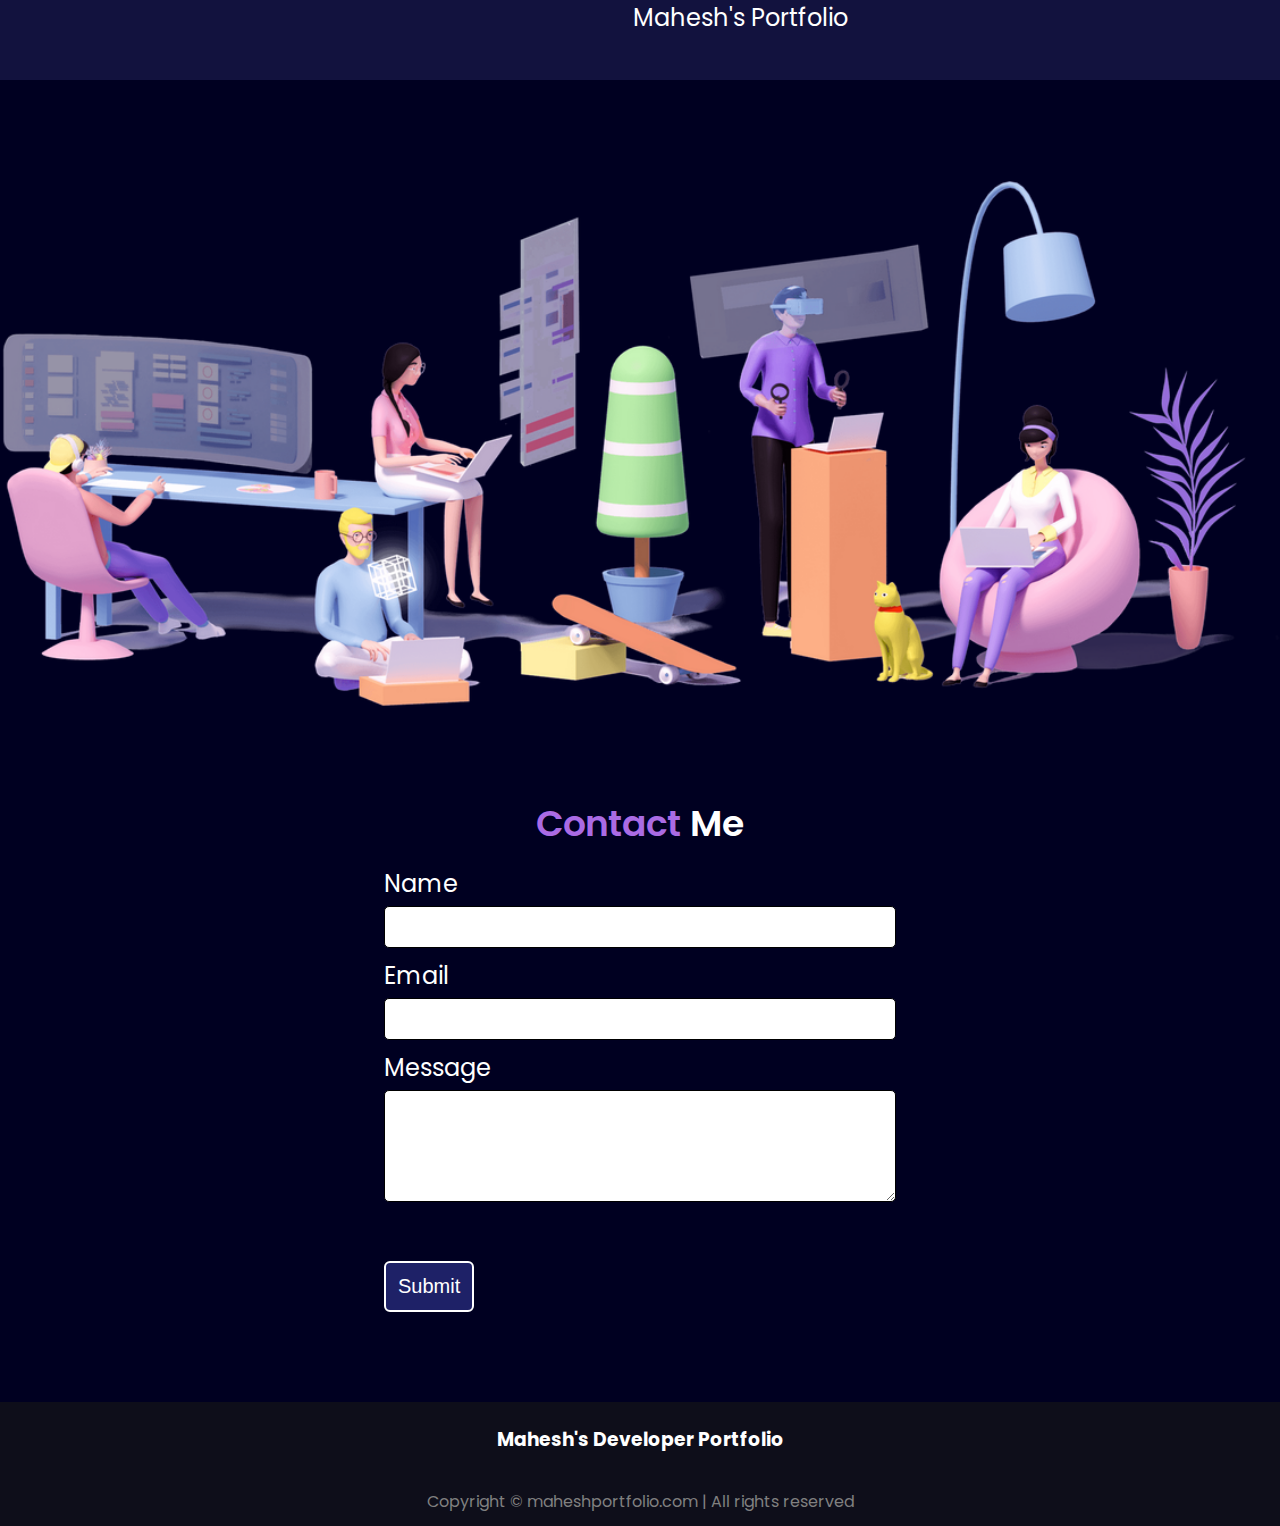
<file: contact.html>
<!DOCTYPE html>
<html lang="en">
<head>
    <meta charset="UTF-8">
    <meta name="viewport" content="width=device-width, initial-scale=1.0">
    <link rel="preconnect" href="https://fonts.googleapis.com" />
    <link rel="preconnect" href="https://fonts.gstatic.com" crossorigin />
    <link href="https://fonts.googleapis.com/css2?family=Poppins:wght@400;600;700&display=swap" rel="stylesheet"/>
    <title>Contact Me</title>
    <link rel="stylesheet" href="style.css">
    <style>
        .body{
            overflow-y: hidden;
        }
        .leftSection{
            font-size: 1.5rem;
        }
        .leftSection input{
            width: 500px;
            height: 30px;
            border: 1px solid black;
            border-radius: 5px;
            padding: 5px;
            font-size: 1rem;
            margin-bottom: 10px;
            margin-top: 5px;
        }
        .leftSection textarea{
            width: 500px;
            height: 100px;
            border: 1px solid black;
            border-radius: 5px;
            padding: 5px;
            font-size: 1rem;
            margin-bottom: 10px;
            margin-top: 5px;
        }
        .title{
            font-weight: 600;
            margin: 15px 0;
        }
        .rightSection img{
            width: 100%;
        }
    </style>
</head>
<body>
    <header>
        <nav>
          <div class="left">
              <a href="/">Mahesh's Portfolio</a>
          </div>
        </nav>
      </header>

      <main>
        <section class="firstSection">
            <div class="leftSection">
                <h2 class="title"><span class="purple">Contact</span> Me</h2>
             <form>
                Name <br>
                <input type="text" required>
                <br>
                Email <br>
                <input type="email" name="email" id="email" required>
                <br>
                Message <br>
                <textarea name="message" id="message" cols="30" rows="10"></textarea>
                <div class="buttons">
                    <button class="btn" type="submit">Submit</button>
                </div>
            </form>
            </div>
            <div class="rightSection">
              <img src="contact.png" alt="" />
            </div>
          </section>
      </main>

      <footer>
        <div class="footer">
                <a href="/"><h3>Mahesh's Developer Portfolio</h3></a>
        </div>
        <div class="footer-rights">
            Copyright &#169; maheshportfolio.com | All rights reserved
        </div>
    </footer>
</body>
</html>
</file>
<file: style.css>
* {
  margin: 0;
  padding: 0;
}
body {
  background-color: rgb(0, 0, 33);
  color: white;
  font-family: "Poppins", sans-serif;
}
nav {
  display: flex;
  justify-content: space-between;
  align-items: center;
  height: 80px;
  background-color: rgb(18, 18, 62);
}
nav ul {
  display: flex;
  justify-content: center;
}
nav ul li {
  list-style: none;
  margin: 0 23px;
}
nav ul li a {
  text-decoration: none;
  color: white;
}
nav ul li a:hover {
  color: rgb(153, 153, 226);
  font-size: 1.01rem;
}
nav .left a{
  text-decoration: none;
  color: white
}
main hr {
  border: 0;
  background: #9c97f1;
  height: 1.2px;
  margin: 60px 84px;
}
.left {
  font-size: 1.5rem;
  position: relative;
  left: 100px;
}
.right{
  position: relative;
  right: 100px;
}
.firstSection {
  display: flex;
  justify-content: space-around;
  align-items: center;
  margin: 50px 0;
}
.firstSection > div {
  width: 40%;
}
.leftSection {
  font-size: 3rem;
}
.firstSection .buttons{
  padding: 40px 0;
}
.firstSection .btn{
  padding: 12px;
  background-color: #1e2167;
  color: white;
  border: 2px solid white;
  border-radius: 6px;
  font-size: 20px;
  cursor: pointer;
}
.rightSection img {
  width: 80%;
  margin: 50px 0;
}
.purple {
  color: rgb(170, 107, 228);
}
.text-gray {
  color: gray;
}
#element {
  color: rgb(170, 107, 228);
}
.secondSection {
  max-width: 90vw;
  margin: auto;
  height: 80vh;
}
.secondSection h1 {
  font-size: 1.9rem;
}
.secondSection .box {
  background: white;
  width: 80vw;
  height: 2px;
  margin: 56px 0;
  display: flex;
}
.secondSection .vertical {
  height: 93px;
  width: 1px;
  background-color: white;
  margin: 0 6vw;
}
.image-top {
  width: 23px;
  position: relative;
  top: -32px;
  left: -9px;
}
.vertical-title {
  position: relative;
  top: 75px;
  width: 150px;
  font-size: 14px;
}
.vertical-desc {
  position: relative;
  top: 86px;
  color: gray;
  width: 150px;
  font-size: 9px;
}
footer{
  background-color: #0e0e1a;
}
.footer{
  display: flex;
  padding: 23px 122px;
  justify-content: space-evenly;
}
.footer ul li{
  list-style: none;
}
.footer ul li a{
  text-decoration: none;
  color: white;
}
.footer > div{
  width: 223px;
}
footer .footer-rights{
  text-align: center;
  color: gray;
  padding: 12px 0;
}

@media screen and (max-width: 1400px) {
  .box{
    flex-direction: colummn;
  }
  .secondSection .vertical{
    height: unset;
  }
  .vertical-title, .vertical-desc{
    left: 45px;
  }
  .secondSection .box{
    width: 50vw;
    flex-direction: column;
  }
  nav{
    flex-direction: column;
  }
  .firstSection{
    flex-direction: column-reverse;
  }
  .leftSection{
    width: 100% !important;
    display: flex;
    flex-direction: column;
    justify-content: center;
    align-items: center;
  }
  .rightSection{
    width: 721px !important;
    display: contents;
    justify-content: center;
  }
  .rightSection img{
    width: 45vw;
    margin-bottom: 73px;
  }
  .secondSection{
    max-width: 80vw;
    margin: auto;
    height: 141vh;
    flex-direction: column;
    align-items: center;
  }
  body{
    min-width: fit-content;
  }
  .image-top{
    top: 122px;
  }
}
.footer a{
  text-decoration: none;
  color: white;
}
</file>
